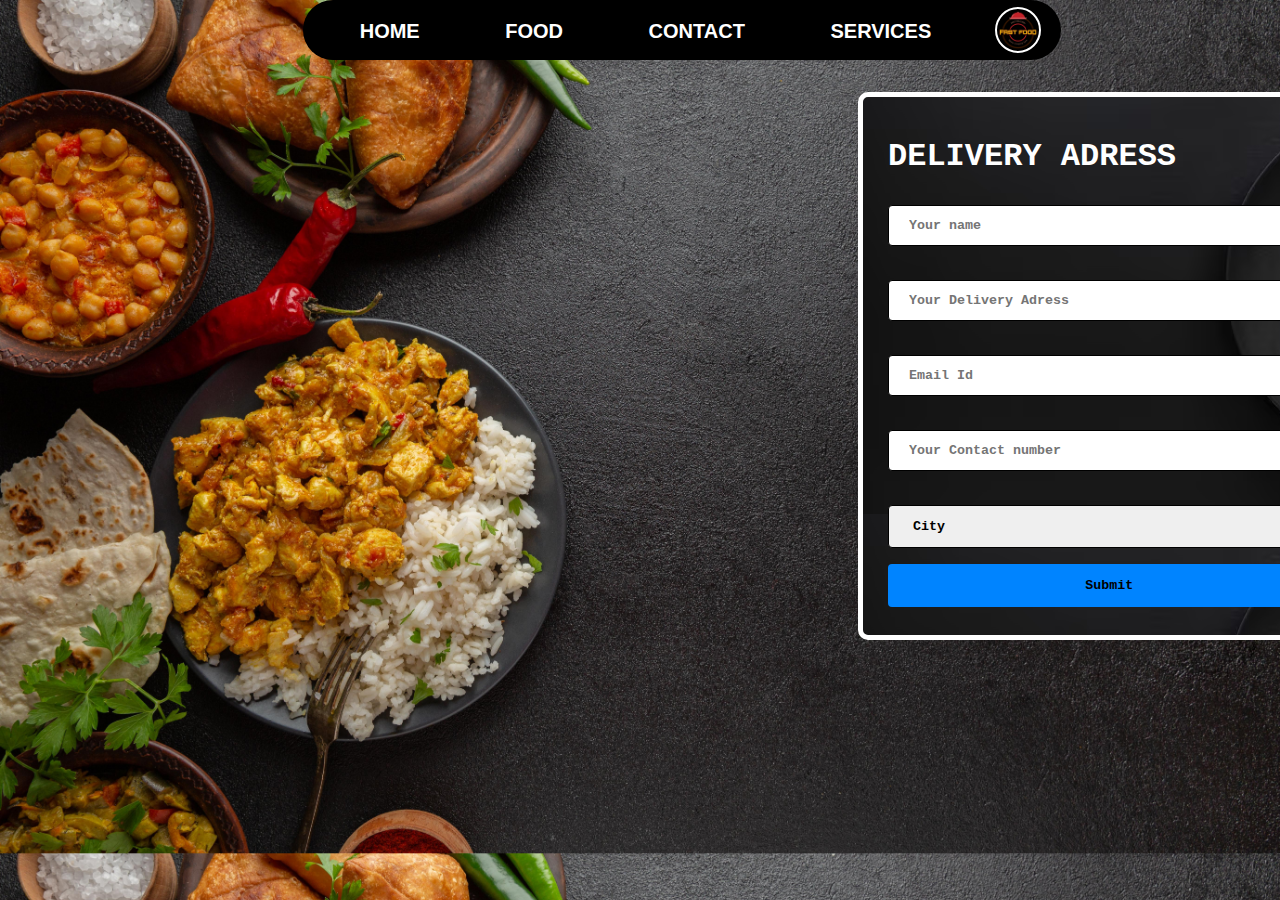
<file: index.html>
<!DOCTYPE html>
<html lang="en">

<head>
    <meta charset="UTF-8">
    <meta http-equiv="X-UA-Compatible" content="IE=edge">
    <meta name="viewport" content="width=device-width, initial-scale=1.0">
    <title>Restorent</title>
    <link rel="stylesheet" href="food.css">
    <link rel="icon" href="png1.png">
</head>

<body>
    <div class="nav">
        <ul>
            <li><a href="#">HOME</a></li>
            <li><a href="#">FOOD</a></li>
            <li><a href="#contact">CONTACT</a></li>
            <li><a href="#">SERVICES</a></li>
        </ul>
        <div class="image">
            <img src="png1.png" alt="error">
        </div>
    </div>
    <section class="img">
        <h1>DELIVERY ADRESS</h1>
        <div id="home">

            <input type="text" id="fname" name="firstname" placeholder="Your name"><br><br>

            <input type="text" name="Delivery Adress" placeholder="Your Delivery Adress"><br><br>

            <input type="text" id="lname" name="lastname" placeholder="Email Id"><br><br>

            <input type="text" id="lname" name="lastname" placeholder="Your Contact number"><br><br>

            <select id="City" name="City"><br><br>
                <option value="City">City</option>
                <option value="Ashta">Ashta</option>
                <option value="Indore">Indore</option>
                <option value="Bhopal">Bhopal</option>
                <option value="Sehore">Sehore</option>
            </select><br>


            <input type="submit" value="Submit">
        </div>
    </section>
    <!-- <div id="contact">
        <h1>CONTACT US</h1>
        <input type="text" name="lname" placeholder="Your Name"> <br> <br>
        <input type="text" name="lname" placeholder="Your Email"><br> <br>
        <input type="text" name="lname" placeholder="Your Intrest"><br> <br>
        <input type="text" name="lname" placeholder="About Yourself"><br> <br>
        <textarea name="text" id="lname" placeholder="  Any Question" class="question" cols="91" rows="10"></textarea>
    </div> -->
</body>

</html>
</file>
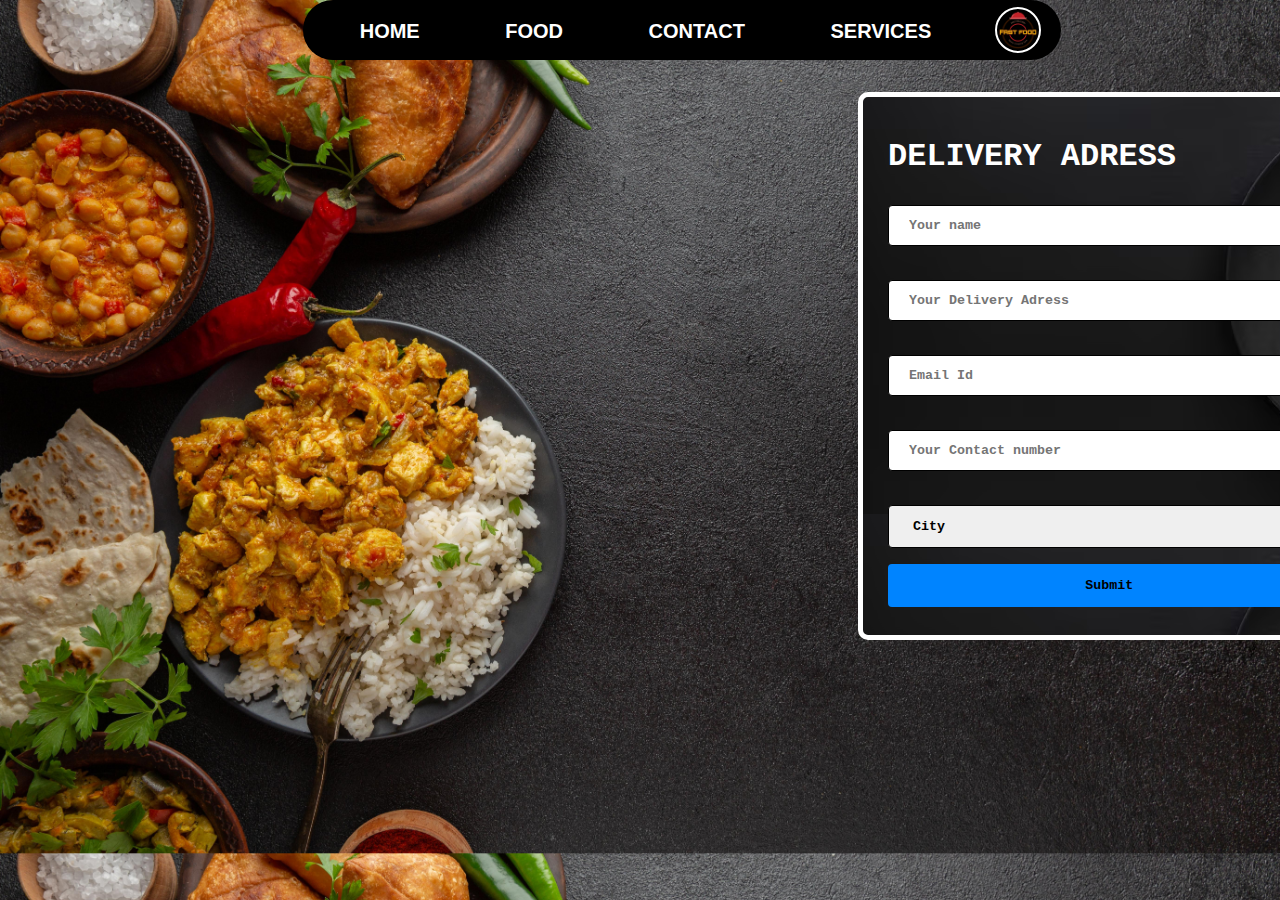
<file: food.html>
<!DOCTYPE html>
<html lang="en">

<head>
    <meta charset="UTF-8">
    <meta http-equiv="X-UA-Compatible" content="IE=edge">
    <meta name="viewport" content="width=device-width, initial-scale=1.0">
    <title>Restorent</title>
    <link rel="stylesheet" href="food.css">
    <link rel="icon" href="png1.png">
</head>

<body>
    <div class="nav">
        <ul>
            <li><a href="#">HOME</a></li>
            <li><a href="#">FOOD</a></li>
            <li><a href="#contact">CONTACT</a></li>
            <li><a href="#">SERVICES</a></li>
        </ul>
        <div class="image">
            <img src="png1.png" alt="error">
        </div>
    </div>
    <section class="img">
        <h1>DELIVERY ADRESS</h1>
        <div id="home">

            <input type="text" id="fname" name="firstname" placeholder="Your name"><br><br>

            <input type="text" name="Delivery Adress" placeholder="Your Delivery Adress"><br><br>

            <input type="text" id="lname" name="lastname" placeholder="Email Id"><br><br>

            <input type="text" id="lname" name="lastname" placeholder="Your Contact number"><br><br>

            <select id="City" name="City"><br><br>
                <option value="City">City</option>
                <option value="Ashta">Ashta</option>
                <option value="Indore">Indore</option>
                <option value="Bhopal">Bhopal</option>
                <option value="Sehore">Sehore</option>
            </select><br>


            <input type="submit" value="Submit">
        </div>
    </section>
    <!-- <div id="contact">
        <h1>CONTACT US</h1>
        <input type="text" name="lname" placeholder="Your Name"> <br> <br>
        <input type="text" name="lname" placeholder="Your Email"><br> <br>
        <input type="text" name="lname" placeholder="Your Intrest"><br> <br>
        <input type="text" name="lname" placeholder="About Yourself"><br> <br>
        <textarea name="text" id="lname" placeholder="  Any Question" class="question" cols="91" rows="10"></textarea>
    </div> -->
</body>

</html>
</file>
<file: food.css>
body {
    background-color: black;
    font-weight: bolder;
    font-family: 'Courier New', Courier, monospace;
    background-image: url(img1.jpg);
    background-size: cover;
}
html
{
    scroll-behavior: smooth;
}
.image img{
    background-repeat: no-repeat;
    width: 42px;
    margin: 7px -50px;
    border: 2px solid white;
    background-color: black;
    border-radius: 50px;
    gap: 0px;
}
input[type=text],
select {
    width: 100%;
    padding: 12px 20px;
    margin: 8px 0;
    display: inline-block;
    border: 1px solid black;
    border-radius: 4px;
    box-sizing: border-box;
    font-family: 'Courier New', Courier, monospace;
    font-weight: bolder;
}

input[type=submit] {
    width: 100%;
    background-color: #0084ff;
    color: black;
    padding: 14px 20px;
    margin: 8px 0;
    border: none;
    border-radius: 4px;
    cursor: pointer;
    font-family: 'Courier New', Courier, monospace;
    font-weight: bolder;
}
section {
    background-color: black;
    overflow: hidden;
    width: 35%;
    height: 50%;
    margin: 40px 850px;
    padding: 20px 25px;
    border: 5px solid white;
    border-radius: 10px;
}

input[type=submit]:hover {
    background-color: #0eec12;
}

h1 {
    color: white;
}
.img
 {
    background-image: url(img3.avif);
    background-size: auto;
 }
 .nav
 {
    display: flex;
    justify-content: space-around;
    width: 60%;
    height: 60px;
    margin: -8px 295px;
    font-weight: bolder;
    font-family:'Lucida Sans', 'Lucida Sans Regular', 'Lucida Grande', 'Lucida Sans Unicode', Geneva, Verdana, sans-serif;
    font-size: 20px;
    background-color: black;
    color: white;
    border-radius: 50px;
    cursor: pointer;
    
 }
 .nav li
        {
            list-style: none;
            display: inline-block;
            padding: 0px 0px;
            justify-content: center;
            margin-right: 80px;
        }
.nav li a{
    text-decoration: none;
    list-style: none;
    color: white;
}
.nav li a:hover
{
    color: #0eec12;
}
#contact
{
    width: 35%;
    border-radius: 10px;
    border: 5px solid white;
    background-image: url(img3.avif);
    padding: 25px 30px;
    margin: 0px 845px;
}
.question
{
    width: 100%;
    border-radius: 10px;
}
</file>
